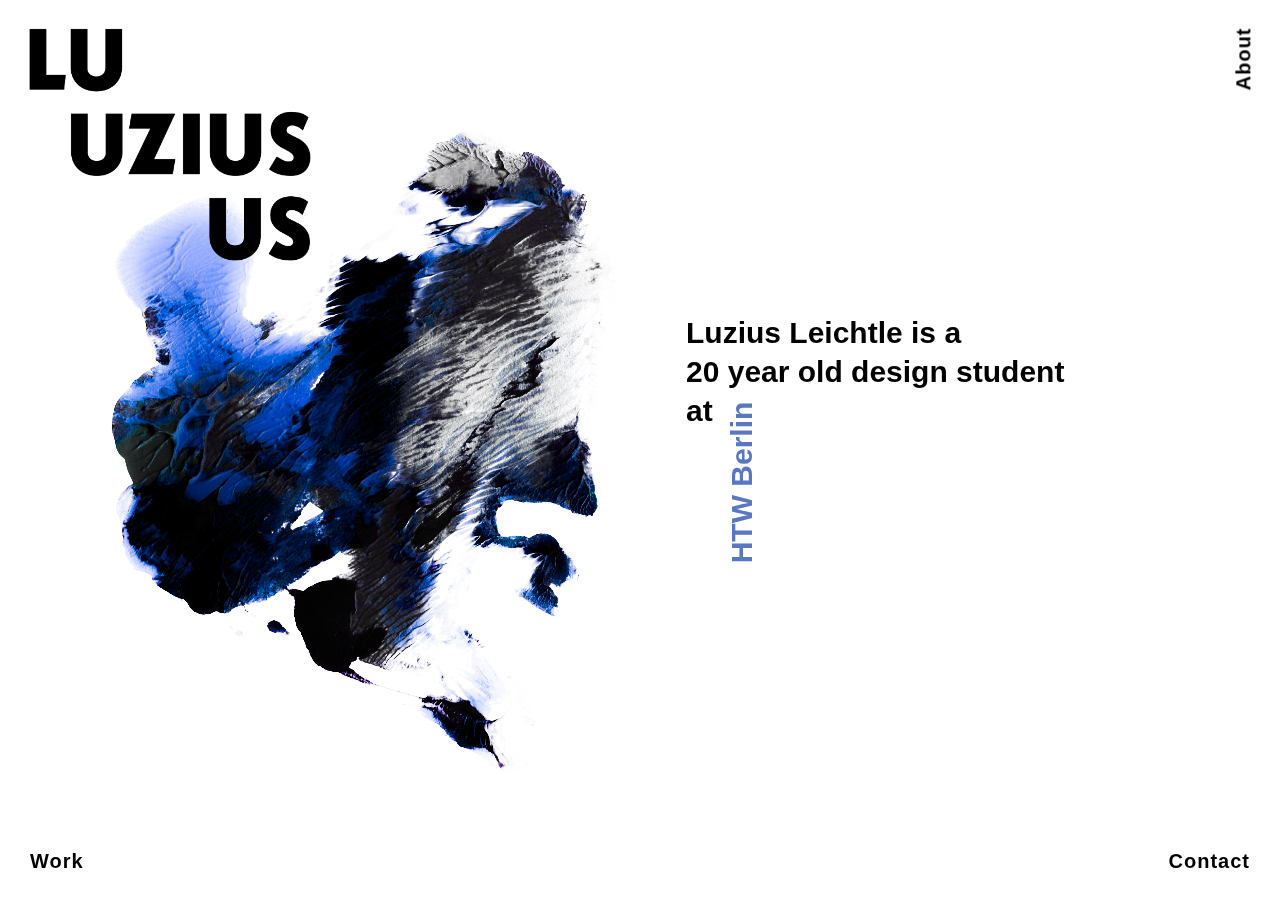
<file: about.html>
<html>
<head>
   <meta charset="utf-8">
   <title>LUZIUS</title>
   <link href="css/stylesheet.css" rel="stylesheet" type="text/css" />
</head>
<body>
<!--navigation menue-->
<div class="logo">
  <a href="home.html"><img src="images/luzius_klein.png" onmouseover="this.src='images/luzius_klein2.png'" onmouseout="this.src='images/luzius_klein.png'" class="logo"></a>
</div>
<div class="about">
  <a href="about.html">About</a>
</div>
<div class="work">
  <a href="work.html">Work</a>
</div>
<div class="contact">
  <a href="contact.html">Contact</a>
</div>
<container>
  <div>
    <img src="images/farbklekshalb2.jpg" class="startbild">
  </div>
</container>

<div class="about_text">
<p>Luzius Leichtle is a<br> 20 year old design student<br>at</p>
<a href="https://kd.htw-berlin.de">HTW Berlin</a>
</div>

</body>

</html>
</file>
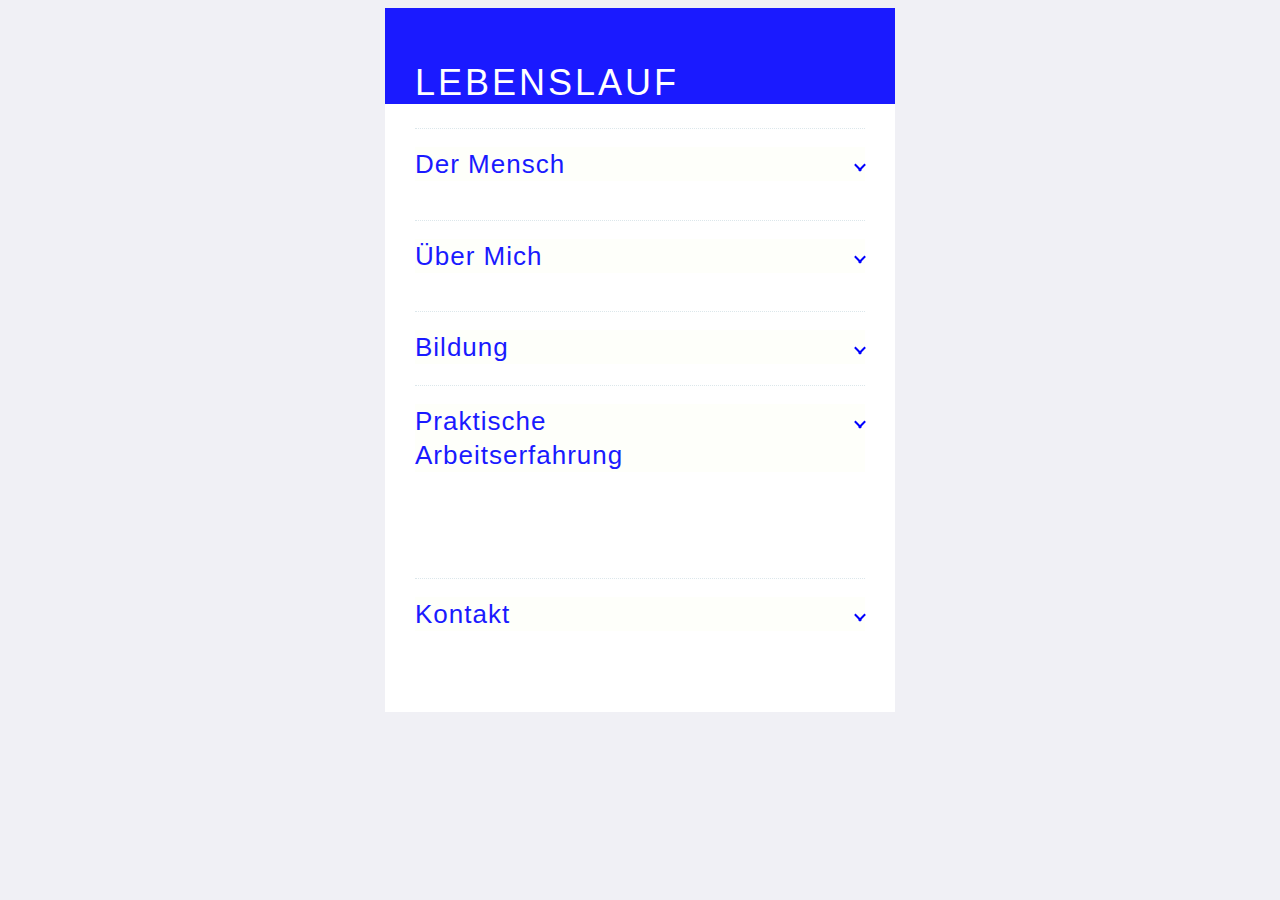
<file: cv.html>
<html>
<head>
   <meta charset="utf-8">
   <title>LEBENSLAUF</title>
   <link href="cv.css" rel="stylesheet" type="text/css" />
</head>
<body>

<div class="container">
<!--<div class="wrapper">
<div class="typo">


  <h1>LEBENSLAUF</h1>

<div1>
  <p>"Was ich tue lässt mich erkennen, was ich suche."</p>
      <cite>Pierre Soulages</cite>
    </blockquote>

  <p>Einen Lebenslauf zu verfassen ist schwerer als man denkt.<br>
    Der folgende Text sollte jediglich als ein gescheiterter <em>Versuch</em> gewertet werden.</p>
</div1>

<h2>Der Mensch</h2>

  <p style="font-size:18px"><strong>Lukas Leichtle</strong></p>

  <ul>
    <li>Geburtsdatum:  <em>08.12.1995</em></li>
    <li>Geburtsort:  <em>Aachen</em></li>
    <li>Geschlecht:  <em>Männlich</em></li>
    <li>Studiengang:  <em>Kommunikationsdesign</em></li>

  <h2>Akademischer Werdegang</h2>
  <ul>
    <li><em>2002-2006</em> Grundschule Laurensberg</li>
    <li><em>2006-2014</em> Einhard Gymnasium</li>
    <li><em>2015-2019</em> HTW Berlin</li>
  </ul>

  <h2>Erfahrung in der Arbeitswelt</h2>
    <ul>
      <li><em>2011, 3 Wochen</em>       <strong>Atelier Montag Paris</strong> </li>
      <li><em>2014-2015, 9 Monate</em>      <strong>Chocolate Factory Aachen</strong></li>
      <li><em>2015,3 Monate</em>      <strong>Atelier Montag Paris</strong> </li>
    </ul>



</div>
</div>-->


<h1><strong>LEBENSLAUF</strong></h1>
<ul>
  <li>
    <input type="checkbox" checked>
    <i></i>
    <h2>Der Mensch</h2>
    <p> <p style="font-size:18px"> <strong>Lukas Leichtle</strong><br> Geburtsdatum:  <em>08.12.1995</em><br> Geburtsort:  <em>Aachen</em><br> Studiengang:  <em>Kommunikationsdesign</em><br> </p>
  </li>
  <li>
     <input type="checkbox" checked>
     <i></i>
     <h2>Über Mich</h2>
     <p>In dem Versuch mich selbst zu beschreiben,<br> würde ich mich als aufmerksam und interessiert bezeichnen. Ich habe großes Interesse am Erlernen neuer Dinge und Begegnungen mit neuen Menschen. Die meiste Zeit verbringe ich mit Malen, Musik, Kochen und Sport und webe mir daraus ein Geflecht, welches mir ein stetiges Erweitern meiner eigenen Grenzen ermöglicht.</p><p>"Was ich tue lässt mich erkennen, was ich suche."<br><cite>Pierre Soulages</cite>
   </blockquote></p>

  <li>
    <input type="checkbox" checked>
    <i></i>
    <h2>Bildung</h2>
      <p><em>2002-2006</em> Grundschule Laurensberg <br> <em>2006-2014</em> Einhard Gymnasium <br> <em>2015-2019</em> HTW Berlin</p>

  </li>
  <li>
    <input type="checkbox" checked>
    <i></i>
    <h2>Praktische<br> Arbeitserfahrung</h2>
    <p><a href="http://www.chocolatecompany.nl/de/">Chocolate Company</p></a>
    <p>Barista,Service & Verkauf</p>
    <p><a href="http://www.leihbar-aachen.de">LeihBar Aachen</p></a>
    <p>Lager, Vorbereitung der Lieferungen</p>
    <p><a href="http://www.ghorban.de">Ghorban Aachen</p></a>
    <p>Küchenhilfe,Vorbereitung der Theke & Service</p>
  </li>
  <li>
    <input type="checkbox" checked>
    <i></i>
    <h2>Kontakt</h2>
    <p><em>Telefon:</em>  015786598868</p>
    <p><em>Email:</em>  lukasleichtle@googlemail.com</p>
    <p><em>Seite:</em> <a href="http://luziusleichtle.tumblr.com">Luzius Leichtle</p></a>
  </li>
</ul>

</div>
</body>
</html>
</file>
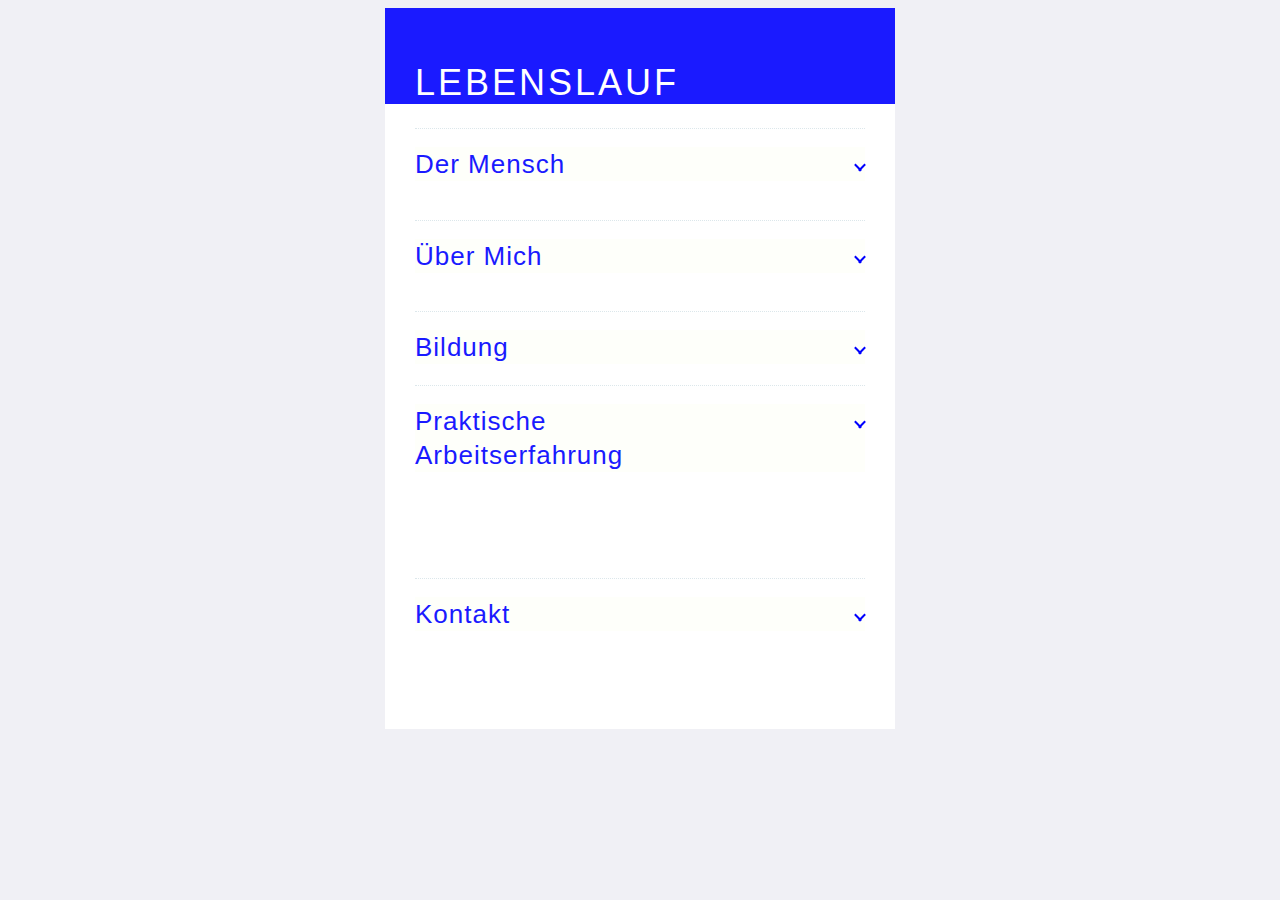
<file: CV.html>
<html>
<head>
   <meta charset="utf-8">
   <title>LEBENSLAUF</title>
   <link href="cv.css" rel="stylesheet" type="text/css" />
</head>
<body>

<div class="container">
<!--<div class="wrapper">
<div class="typo">


  <h1>LEBENSLAUF</h1>

<div1>
  <p>"Was ich tue lässt mich erkennen, was ich suche."</p>
      <cite>Pierre Soulages</cite>
    </blockquote>

  <p>Einen Lebenslauf zu verfassen ist schwerer als man denkt.<br>
    Der folgende Text sollte jediglich als ein gescheiterter <em>Versuch</em> gewertet werden.</p>
</div1>

<h2>Der Mensch</h2>

  <p style="font-size:18px"><strong>Lukas Leichtle</strong></p>

  <ul>
    <li>Geburtsdatum:  <em>08.12.1995</em></li>
    <li>Geburtsort:  <em>Aachen</em></li>
    <li>Geschlecht:  <em>Männlich</em></li>
    <li>Studiengang:  <em>Kommunikationsdesign</em></li>

  <h2>Akademischer Werdegang</h2>
  <ul>
    <li><em>2002-2006</em> Grundschule Laurensberg</li>
    <li><em>2006-2014</em> Einhard Gymnasium</li>
    <li><em>2015-2019</em> HTW Berlin</li>
  </ul>

  <h2>Erfahrung in der Arbeitswelt</h2>
    <ul>
      <li><em>2011, 3 Wochen</em>       <strong>Atelier Montag Paris</strong> </li>
      <li><em>2014-2015, 9 Monate</em>      <strong>Chocolate Factory Aachen</strong></li>
      <li><em>2015,3 Monate</em>      <strong>Atelier Montag Paris</strong> </li>
    </ul>



</div>
</div>-->


<h1><strong>LEBENSLAUF</strong></h1>
<ul>
  <li>
    <input type="checkbox" checked>
    <i></i>
    <h2>Der Mensch</h2>
    <p> <p style="font-size:18px"> <strong>Lukas Leichtle</strong><br> Geburtsdatum:  <em>08.12.1995</em><br> Geburtsort:  <em>Aachen</em><br> Studiengang:  <em>Kommunikationsdesign</em><br> </p>
  </li>
  <li>
     <input type="checkbox" checked>
     <i></i>
     <h2>Über Mich</h2>
     <p>In dem Versuch mich selbst zu beschreiben,<br> würde ich mich als aufmerksam und interessiert bezeichnen. Ich habe großes Interesse am Erlernen neuer Dinge und Begegnungen mit neuen Menschen. Die meiste Zeit verbringe ich mit Malen, Musik, Kochen und Sport und webe mir daraus ein Geflecht, welches mir ein stetiges Erweitern meiner eigenen Grenzen ermöglicht.</p><p>"Was ich tue lässt mich erkennen, was ich suche."<br><cite>Pierre Soulages</cite>
   </blockquote></p>

  <li>
    <input type="checkbox" checked>
    <i></i>
    <h2>Bildung</h2>
      <p><em>2002-2006</em> Grundschule Laurensberg <br> <em>2006-2014</em> Einhard Gymnasium <br> <em>2015-2019</em> HTW Berlin</p>

  </li>
  <li>
    <input type="checkbox" checked>
    <i></i>
    <h2>Praktische<br> Arbeitserfahrung</h2>
    <p><a href="http://www.chocolatecompany.nl/de/">Chocolate Company</p></a>
    <p>Barista,Service & Verkauf</p>
    <p><a href="http://www.leihbar-aachen.de">LeihBar Aachen</p></a>
    <p>Lager, Vorbereitung der Lieferungen</p>
    <p><a href="http://www.ghorban.de">Ghorban Aachen</p></a>
    <p>Küchenhilfe,Vorbereitung der Theke & Service</p>
  </li>
  <li>
    <input type="checkbox" checked>
    <i></i>
    <h2>Kontakt</h2>
    <p><em>Telefon:</em>  015786598868</p>
    <p><em>Email:</em>  lukasleichtle@googlemail.com</p>
    <p><em>Seite:</em> <a href="http://luziusleichtle.tumblr.com">Tumblr Luzius Leichtle</p></a>
    <p><em>Seite:</em> <a href="file:///Users/lukas/Sites/luzius/index.html"> Luzius Leichtle</p></a>
  </li>
</ul>

</div>
</body>
</html>
</file>
<file: css/stylesheet.css>
body {
 margin: 0 0 0 0;
 padding: 30px 0 0 0;
 width:100%;
 height: calc(100%-30px);
 font-family:"aktiv-grotesk",sans-serif;
 line-height:18px;
 color:#000;
 text-align:left;
 background-color:#fff;
 font-size:12px;

}

.startseite {
 width: 100%;
 height: 100%,
}


a{
  text-decoration: none;
}
/*.wrapper {
  width: 100%;
  max-width: 100%;
  margin-left: auto;
  margin-right: auto;
  background: #fff;
}*/

.main-header{
  height: 20%;
  width: 100%;
  background: #fff;
  display: block;
  margin: 0 auto;
}

.navbar {
    width:100%;
    height: auto;
    text-align: center;
    margin:0 0 0 -293.5px;
    padding:50px 0 0 0;
}

.navbar li{
  width: auto;
  /*float:left;*/
  list-style: none;
  display: inline-block;
}

.navbar li a{
  width: auto;
  font-family:"aktiv-grotesk",sans-serif;
  font-style: normal;
  font-weight: bold;
  font-size: 20px;
  color:black;
  border-bottom: 1px solid;
  display: block;
  padding: 10px 0 7px 0;;
  margin: 0px 30px;
  float: left;
}

.about {
  font-family:"aktiv-grotesk",sans-serif;
  font-style: normal;
  font-weight: bold;
  font-size: 20px;
  color:black;
  padding: 15px 25px 0 0;
  /*top: 30px;*/
  right: 0px;
  text-align: right;
  position: fixed;
  z-index:5;
  -moz-transform:rotate(-90deg); /* Firefox 3.6 Firefox 4 */
  -webkit-transform:rotate(-90deg); /* Safari */
  -o-transform:rotate(-90deg); /* Opera */
  -ms-transform:rotate(-90deg); /* IE9 */
  transform:rotate(-90deg); /* W3C */
}
.about a {
  text-decoration:none;
  color:#000;
  font-family:"aktiv-grotesk",sans-serif;
  letter-spacing:1px;
}
.about a:hover {
  color: #b9c4ff;
  font-size:18px;
}

.work {
  font-family:"aktiv-grotesk",sans-serif;
  font-style: normal;
  font-weight: bold;
  font-size: 20px;
  bottom: 30px;
  left: 30px;
  text-align: right;
  position: fixed;
  z-index:5;
}
.work a {
  text-decoration:none;
  color:#000;
  font-family:"aktiv-grotesk",sans-serif;
  letter-spacing:1px;

}
.work a:hover {
  color: #b9c4ff;
  font-size:18px;
}

.contact {
  font-family:"aktiv-grotesk",sans-serif;
  font-style: normal;
  font-weight: bold;
  font-size: 20px;
  bottom: 30px;
  right: 30px;
  text-align: right;
  position: fixed;
  z-index:5;
}
.contact a {
  text-decoration:none;
  color:#000;
  font-family:"aktiv-grotesk",sans-serif;
  letter-spacing:1px;

}
.contact a:hover {
  color: #b9c4ff;
  font-size:18px;
}


.startbild{
   position: absolute;
   top: 50%;
   left: 50%;
   width: 1091px;
   height: 787px;
   margin-top: -393.5px; /* Halbe height */
   margin-left: -545.5px; /* halbe width */
}

.loading_bild{
   position: absolute;
   top: 50%;
   left: 50%;
   width: 500px;
   height: 554px;
   margin-top: -277px; /* Halbe height */
   margin-left: -250px; /* halbe width */
}
.loading_bild:hover{
  width: 520px;
  height: 574px;
  margin-top: -287px; /* Halbe height */
  margin-left: -260px; /* halbe width */
}
}


}

container {
  height: 100%;
  overflow-x: scroll;
}

/*logo*/
.logo{
  margin:6px 28% 0 15px;
  z-index:1;
  position:fixed;
  width:300px;
  height:253px;
  padding:0 0 0 0;
  margin:-6px 0 0 10px;
}
/*navigation_work*/
.ulist1{
  margin:6px 28% 0 15px;
  z-index:1;
  position:fixed;
  width:300px;
  height:253px;
  padding:0 0 0 0;
  margin:350px 0 0 307px;
}
li a:hover{
  color: #5a77c2;
  font-style:italic;
}
.ulist2{
  margin:6px 28% 0 15px;
  z-index:1;
  position:fixed;
  width:300px;
  height:253px;
  padding:0 0 0 0;
  margin:400px 0 0 208px;
}

.ulist3{
  margin:6px 28% 0 15px;
  z-index:1;
  position:fixed;
  width:300px;
  height:253px;
  padding:0 0 0 0;
  margin:295px 0 0 390px;
  -moz-transform:rotate(-90deg); /* Firefox 3.6 Firefox 4 */
  -webkit-transform:rotate(-90deg); /* Safari */
  -o-transform:rotate(-90deg); /* Opera */
  -ms-transform:rotate(-90deg); /* IE9 */
  transform:rotate(-90deg); /* W3C */
}


ul {
    list-style-type: none;
    margin: 0;
    padding: 0;
    width: 300px;
}

li a {
    font-family:"aktiv-grotesk",sans-serif;
    font-style: normal;
    font-weight: 900;
    font-size: 30px;
    display: block;
    color: #000;
    padding: 8px 16px;
    text-decoration: none;
}

/*about text*/

.about_text {
  margin:6px 28% 0 15px;
  z-index:1;
  position:fixed;
  width:500px;
  height:253px;
  padding:0 0 0 0;
  margin:245px 0 0 670px;
  font-family:"aktiv-grotesk",sans-serif;
  font-style: normal;
  font-weight: 900;
  font-size: 30px;
  display: block;
  color: #000;
  padding: 8px 16px;
  text-decoration: none;
  line-height:1.3;
}
.about_text a{
  font-family:"aktiv-grotesk",sans-serif;
  font-style: normal;
  font-weight: bold;
  font-size: 30px;
  color: #5a77c2;
  text-decoration: none;
  margin:6px 28% 0 15px;
  z-index:1;
  position:fixed;
  padding:0 0 0 0;
  margin:3px 0 0 -25px;
  -moz-transform:rotate(-90deg); /* Firefox 3.6 Firefox 4 */
  -webkit-transform:rotate(-90deg); /* Safari */
  -o-transform:rotate(-90deg); /* Opera */
  -ms-transform:rotate(-90deg); /* IE9 */
  transform:rotate(-90deg); /* W3C */
}

/*contact*/
.contact_list {
  margin:6px 28% 0 15px;
  z-index:1;
  position:fixed;
  width:300px;
  height:253px;
  padding:0 0 0 0;
  margin:138px 0 0 670px;
  ont-family:"aktiv-grotesk",sans-serif;
  font-style: normal;
  font-weight: 900;
  font-size: 30px;
  line-height: 1.3;

}

/*illustration gallery*/
.bildeins {
  right:0;
  top:50px;
  position:absolute;
  display:block;
  width: auto;
  height: 600px;

}
.bildeins_2 {
  right:0;
  top:50px;
  position:absolute;
  display:block;
  width: auto;
  height: 600px;

}

.bildzwei {
  top:400px;
  position:absolute;
  display:block;
  width: auto;
  height: 600px;

}
.bildzwei_2 {
  top:400px;
  position:absolute;
  display:block;
  width: auto;
  height: 600px;

}

.bilddrei {
  right: 250px;
  top:760px;
  position:absolute;
  display:block;
  width: 600px;
  height: auto;

}
.bilddrei_2 {
  right: 250px;
  top:760px;
  position:absolute;
  display:block;
  width: 600px;
  height: auto;

}

.bildvier {
  right: 60px;
  top:1215px;
  position:absolute;
  display:block;
  width: auto;
  height: 400px;

}
.bildvier_2 {
  right: 0px;
  top:1265px;
  position:absolute;
  display:block;
  width: auto;
  height: 600px;

}

.bildfuenf {
  top:1470px;
  position:absolute;
  display:block;
  width: auto;
  height: 600px;
}
.bildfuenf_2 {
  top:1470px;
  position:absolute;
  display:block;
  width: auto;
  height: 600px;
}


.bildsechs {
  right:0;
  top:1826px;
  position:absolute;
  display:block;
  width: auto;
  height: 600px;
}
.bildsechs_2 {
  right:20px;
  top:1826px;
  position:absolute;
  display:block;
  width: auto;
  height: 800px;
}

.bildsieben {
  top:2150px;
position:absolute;
display:block;
width: 736px;
height: auto;
}
.bildsieben_2 {
  top:2150px;
  position:absolute;
  display:block;
  width: 736px;
  height: auto;
}

.bildacht {
  right: 30px;
  top:2450px;
  position:absolute;
  display:block;
  width: 600px;
  height: auto;
}
.bildacht_2 {
  right: 250px;
  top:2280px;
  position:absolute;
  display:block;
  width: 400px;
  height: auto;
}

.bildneun {
  top:2900px;
  position:absolute;
  display:block;
  width: 600px;
  height: auto;
}
.bildneun_2 {
  right:10px;
  top:2640px;
  position:absolute;
  display:block;
  width: 600px;
  height: auto;
}

.bildzehn {
  right: 90px;
  top:3380px;
  position:absolute;
  display:block;
  width: 600px;
  height: auto;
}
.bildzehn_2 {
  right: 300px;
  top:3150px;
  position:absolute;
  display:block;
  width: 600px;
  height: auto;
}

.bildelf {
  right: 0;
  top:3810px;
  position:absolute;
  display:block;
  width: auto;
  height: 600px;
}
.bildelf_2 {
  right: 0;
  top:3660px;
  position:absolute;
  display:block;
  width: auto;
  height: 600px;
}

.bildzwolf {
  top:4170px;
  position:absolute;
  display:block;
  width: auto;
  height: 600px;
}
.bildzwolf_2 {
  right:100px;
  top:4020px;
  position:absolute;
  display:block;
  width: auto;
  height: 800px;
}

.bilddreizehn {
  right: 0;
  top:4490px;
  position:absolute;
  display:block;
  width: auto;
  height: 600px;
}
.bilddreizehn_2 {
  right: 200px;
  top:4460px;
  position:absolute;
  display:block;
  width: 600px;
  height: auto;
}
.construction {
  right:15px;
  top:150px;
  position:absolute;
  display:block;
  width: auto;
  height: 300px;

}
</file>
<file: cv.css>
/*.wrapper {
  width: 400px;
  height: 800px;
  margin-left: 0px;
  margin-right: auto;
}
body {
  width: 1000px;
  height: 1300px;
  background: url("../images/lappen.jpg");
  background-position: right;
}

.typo{
  font-family: "Helvetica Neue";
  color: 000000;
}
*/
/*
.wrapper {
  width: 400px;
  height: 800px;
  margin-left: auto;
  margin-right: auto;
}

.typo{
  font-family: "Helvetica Neue";
  color: 000000;
}
*/

.transition, p, ul li i:before, ul li i:after {
  transition: all 0.25s ease-in-out;
}

.flipIn, h1, ul li {
  animation: flipdown 0.5s ease both;
}

.no-select, h2 {
  -webkit-tap-highlight-color: transparent;
  -webkit-touch-callout: none;
  -webkit-user-select: none;
  -khtml-user-select: none;
  -moz-user-select: none;
  -ms-user-select: none;
  user-select: none;
}

html {
  width: 100%;
  height: 100%;
  perspective: 900;
  overflow-y: scroll;
  background-color: #f0f0f5;
  font-family: "Titillium Web", sans-serif;
  color: rgba(0, 0, 0, 0);
}

.container {
  min-height: 0;
  display: block;
  position: relative;
  margin-left: auto;
  margin-right: auto;
  box-shadow: 0 96px 0 0 #1a1aff inset;
  background-color: #FFFFFF;
  max-width: 450px;
  padding: 30px;
}
@media (max-width: 550px) {
  .container {
    box-sizing: border-box;
    transform: translate(0, 0);
    max-width: 100%;
    min-height: 100%;
    margin: auto;
    left: auto;
  }
}
h1 {
  color: #ffffff;
}
h2 {
  color: #1a1aff;
}

h1 {
  text-transform: uppercase;
  font-size: 36px;
  line-height: 42px;
  letter-spacing: 3px;
  font-weight: 100;
}

h2 {
  font-size: 26px;
  line-height: 34px;
  font-weight: 300;
  letter-spacing: 1px;
  display: block;
  background-color: #fefffa;
  margin: 0;
  cursor: pointer;
}

p {
  color: rgba(48, 69, 92, 0.8);
  font-size: 17px;
  line-height: 26px;
  letter-spacing: 1px;
  position: relative;
  overflow: hidden;
  max-height: 800px;
  opacity: 1;
  transform: translate(0, 0);
  margin-top: 14px;
  z-index: 2;
}

ul {
  list-style: none;
  perspective: 900;
  padding: 0;
  margin: 0;
}
ul li {
  position: relative;
  padding: 0;
  margin: 0;
  padding-bottom: 4px;
  padding-top: 18px;
  border-top: 1px dotted #dce7eb;
}
ul li:nth-of-type(1) {
  animation-delay: 0.5s;
}
ul li:nth-of-type(2) {
  animation-delay: 0.75s;
}
ul li:nth-of-type(3) {
  animation-delay: 1s;
}
ul li:last-of-type {
  padding-bottom: 0;
}
ul li i {
  position: absolute;
  transform: translate(-6px, 0);
  margin-top: 16px;
  right: 0;
}
ul li i:before, ul li i:after {
  content: "";
  position: absolute;
  background-color: #0000ff;
  width: 2px;
  height: 9px;
}
ul li i:before {
  transform: translate(-2px, 0) rotate(45deg);
}
ul li i:after {
  transform: translate(2px, 0) rotate(-45deg);
}
ul li input[type=checkbox] {
  position: absolute;
  cursor: pointer;
  width: 100%;
  height: 100%;
  z-index: 1;
  opacity: 0;
}
ul li input[type=checkbox]:checked ~ p {
  margin-top: 0;
  max-height: 0;
  opacity: 0;
  transform: translate(0, 50%);
}
ul li input[type=checkbox]:checked ~ i:before {
  transform: translate(2px, 0) rotate(45deg);
}
ul li input[type=checkbox]:checked ~ i:after {
  transform: translate(-2px, 0) rotate(-45deg);
}

@keyframes flipdown {
  0% {
    opacity: 0;
    transform-origin: top center;
    transform: rotateX(-90deg);
  }
  5% {
    opacity: 1;
  }
  80% {
    transform: rotateX(8deg);
  }
  83% {
    transform: rotateX(6deg);
  }
  92% {
    transform: rotateX(-3deg);
  }
  100% {
    transform-origin: top center;
    transform: rotateX(0deg);
  }
}
</file>
